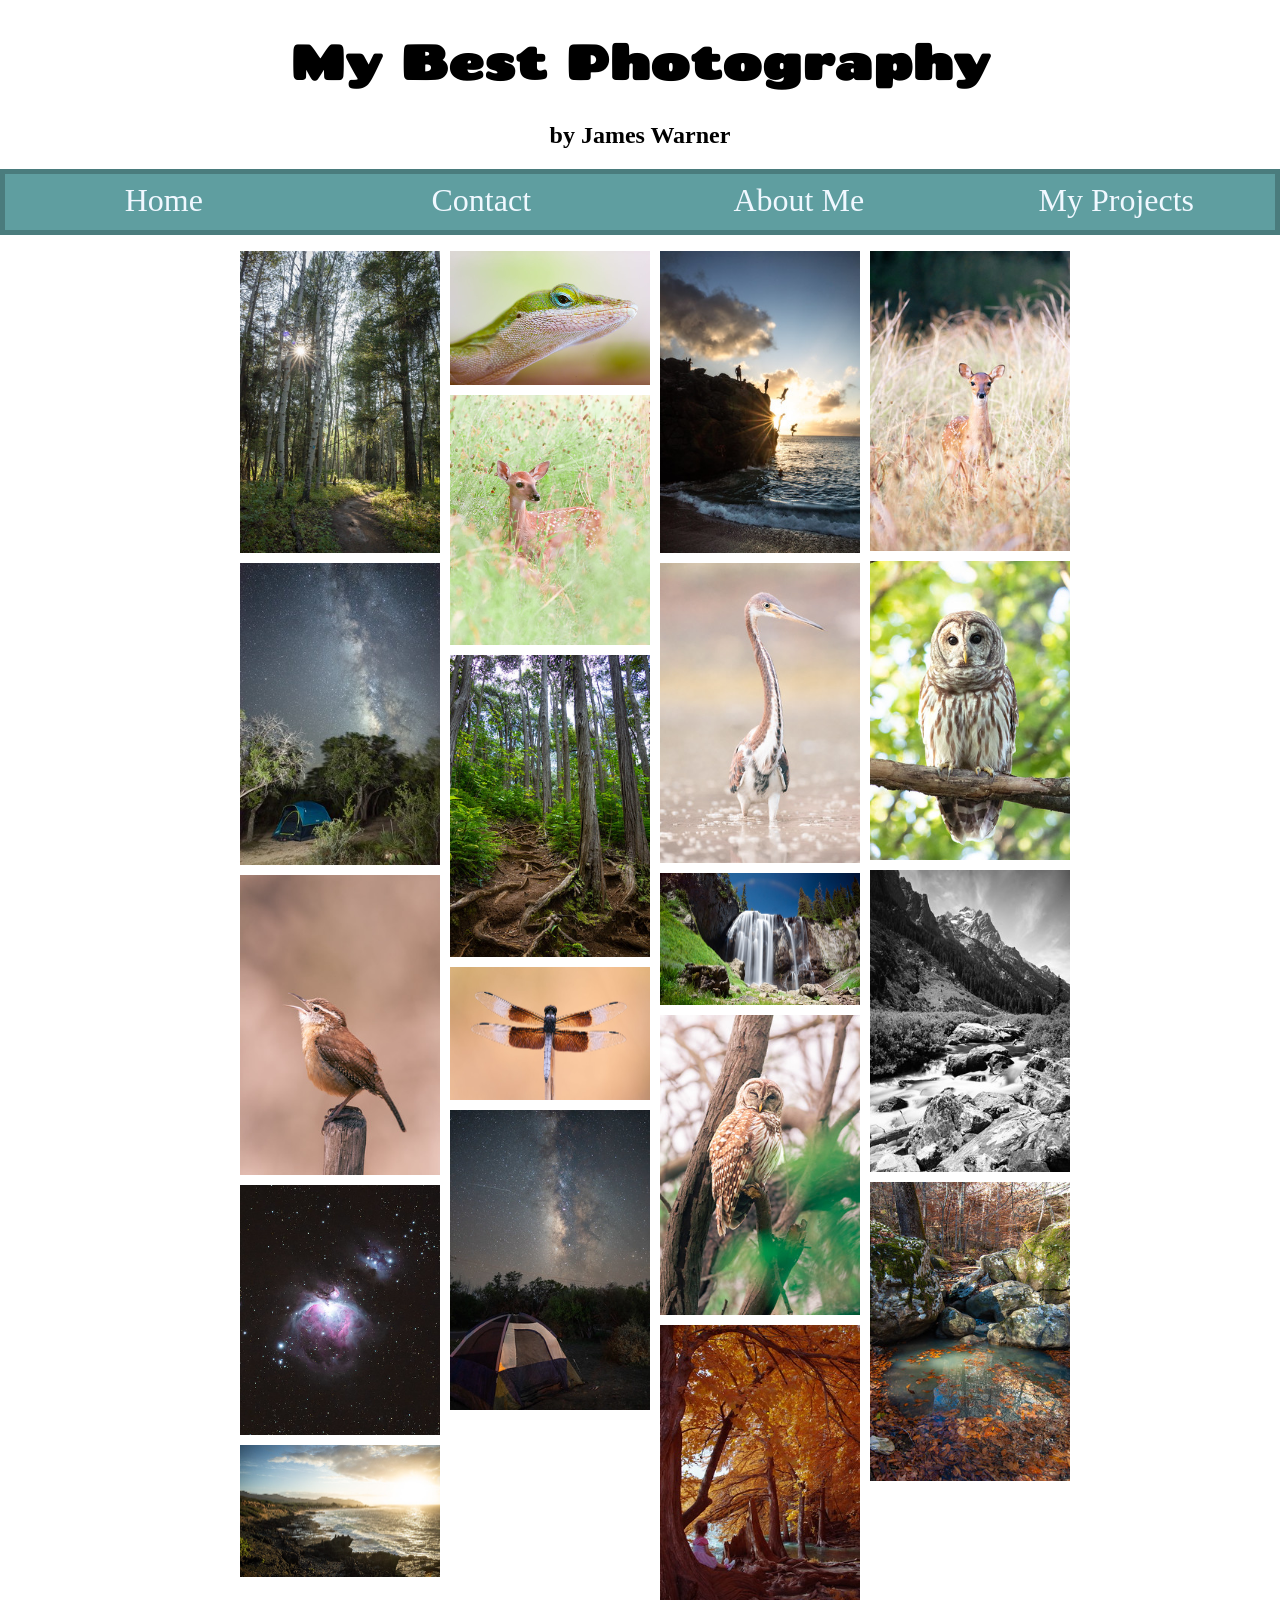
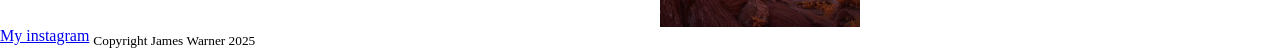
<file: in_class_exercises/week_4/portfolio-starter-code/index.html>
<!--Don't touch the HTML for this activity!-->
<!DOCTYPE html>
<html lang="en">
<head>
    <title>James Warner Photography</title>
    <link rel="stylesheet" href="css/index.css">
</head>
<body>
    <header>
        <h1>My Best Photography</h1>
        <h2>by James Warner</h2>
    </header>
    <nav>
        <a href="index.html">Home</a>
        <a href="html/contact.html">Contact</a>
        <a href="html/about-me.html">About Me</a>
        <a href="html/my-projects.html">My Projects</a>
    </nav>
    <div id="img-container">
        <img src="images/img1.jpg" alt="photography by james warner">
        <img src="images/img2.jpg" alt="photography by james warner">
        <img src="images/img3.jpg" alt="photography by james warner">
        <img src="images/img4.jpg" alt="photography by james warner">
        <img src="images/img5.jpg" alt="photography by james warner">
        <img src="images/img6.jpg" alt="photography by james warner">
        <img src="images/img7.jpg" alt="photography by james warner">
        <img src="images/img8.jpg" alt="photography by james warner">
        <img src="images/img9.jpg" alt="photography by james warner">
        <img src="images/img10.jpg" alt="photography by james warner">
        <img src="images/img11.jpg" alt="photography by james warner">
        <img src="images/img12.jpg" alt="photography by james warner">
        <img src="images/img13.jpg" alt="photography by james warner">
        <img src="images/img14.jpg" alt="photography by james warner">
        <img src="images/img15.jpg" alt="photography by james warner">
        <img src="images/img16.jpg" alt="photography by james warner">
        <img src="images/img17.jpg" alt="photography by james warner">
        <img src="images/img18.jpg" alt="photography by james warner">
        <img src="images/img19.jpg" alt="photography by james warner">
    </div>
    <footer>
        <a href="https://www.instagram.com">My instagram</a>
        <sub>Copyright James Warner 2025</sub>
    </footer>
</body>
</html>
</file>
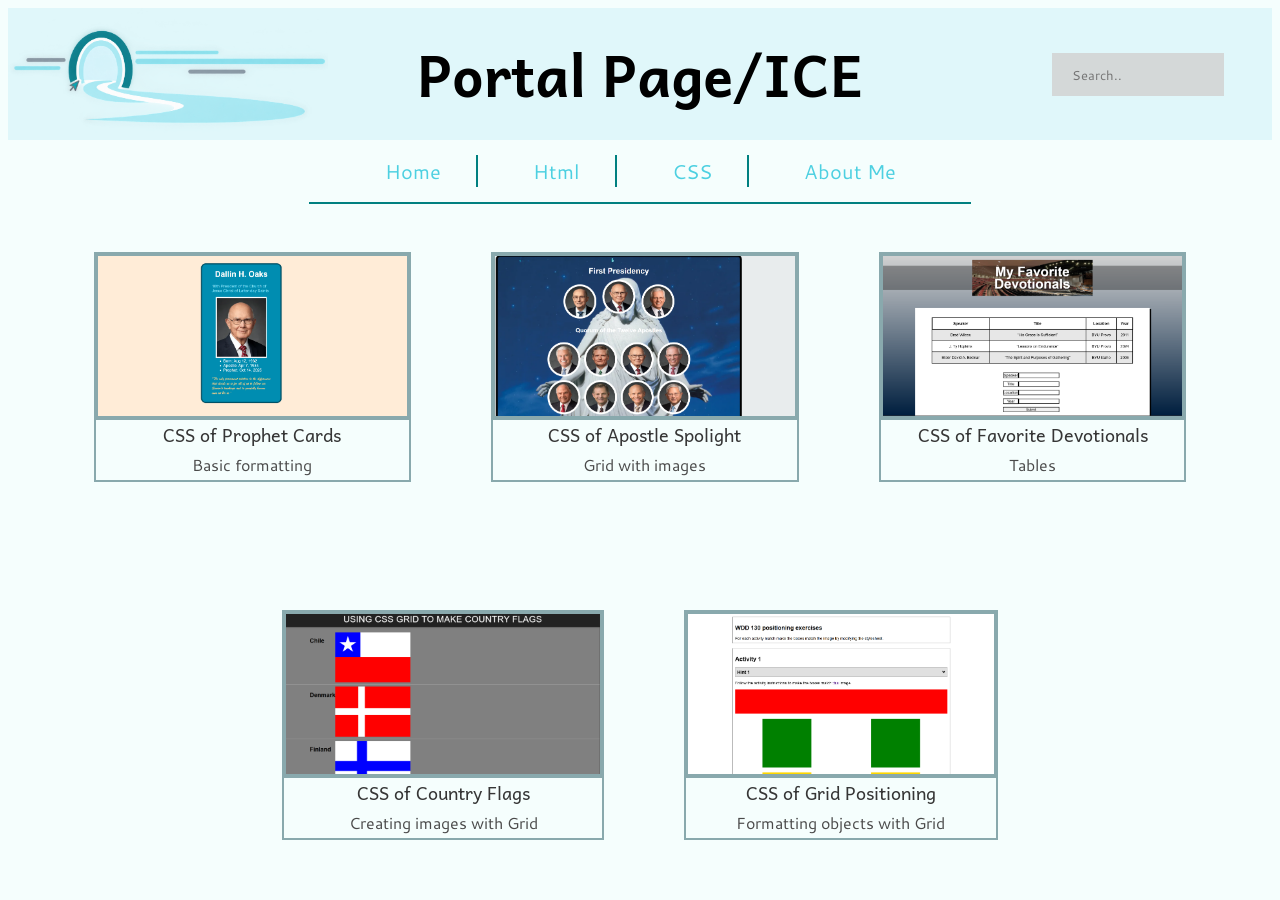
<file: portal_page/css-of-ice.html>
<!DOCTYPE html>
<html lang="en">
<head>
    <meta charset="UTF-8">
    <meta name="viewport" content="width=device-width, initial-scale=1.0">
    <link type="text/css" rel="stylesheet" href="portal_page.css" />
    <title>Document</title>
    <style>
        @import url('https://fonts.googleapis.com/css2?family=Andika:ital,wght@0,400;0,700;1,400;1,700&family=Cantarell:ital,wght@0,400;0,700;1,400;1,700&family=Sniglet:wght@400;800&display=swap');
    </style>
</head>
<body>
    <div id="site-header">
        <a href="#" class="logo">
            <img src="images/logo.png" alt="Portal Page Logo">
        </a>
        <h1>Portal Page/ICE</h1>
        <div id="topnav">
            <div class="dropdown">
                <input type="text" class="search-bar" placeholder="Search..">
                    <div class="dropdown-content">
                        <a href="#">WWR</a>
                        <a href="ice.html">ICE</a>
                        <a href="#">Link 3</a>
                    </div>
            </div>
        </div>
    </div>
    <div id="menuBar">
        <a href="portal_page.html">Home</a>
        <a href="ice.html">Html</a>
        <a href="css-of-ice.html">CSS</a>
        <a href="#aboutme">About Me</a>
    </div>
    
    <div id="site-preview">
        <div>
            <img src="images/prophet.png" alt="Prophet Cards preview">
            <a href="../in_class_exercises/prophet_cards/oaks.css" target="_blank">CSS of Prophet Cards</a>
            <p>Basic formatting</p>
        </div>
        <div>
            <img src="images/apostles.png" alt="Apostle Spolight preview">
            <a href="../in_class_exercises/apostle_spotlight/apostle_spotlight/apostles.css" target="_blank">CSS of Apostle Spolight</a>
            <p>Grid with images</p>
        </div>
        <div>
            <img src="images/favdevo.png" alt="Favorite Devotional preview">
            <a href="../in_class_exercises/favorite_devo/styles/styles.css" target="_blank">CSS of Favorite Devotionals</a>
            <p>Tables</p>
        </div>
        <div>
            <img src="images/flags.png" alt="Country Flags preview">
            <a href="../in_class_exercises/grid_flags/flags.css" target="_blank">CSS of Country Flags</a>
            <p>Creating images with Grid</p>
        </div>
        <div>
            <img src="images/positioning.png" alt="Grid Positioning preview">
            <a href="../in_class_exercises/positioning/positioningstyles.css" target="_blank">CSS of Grid Positioning</a>
            <p>Formatting objects with Grid</p>
        </div>
    
</body>
</html>
</file>
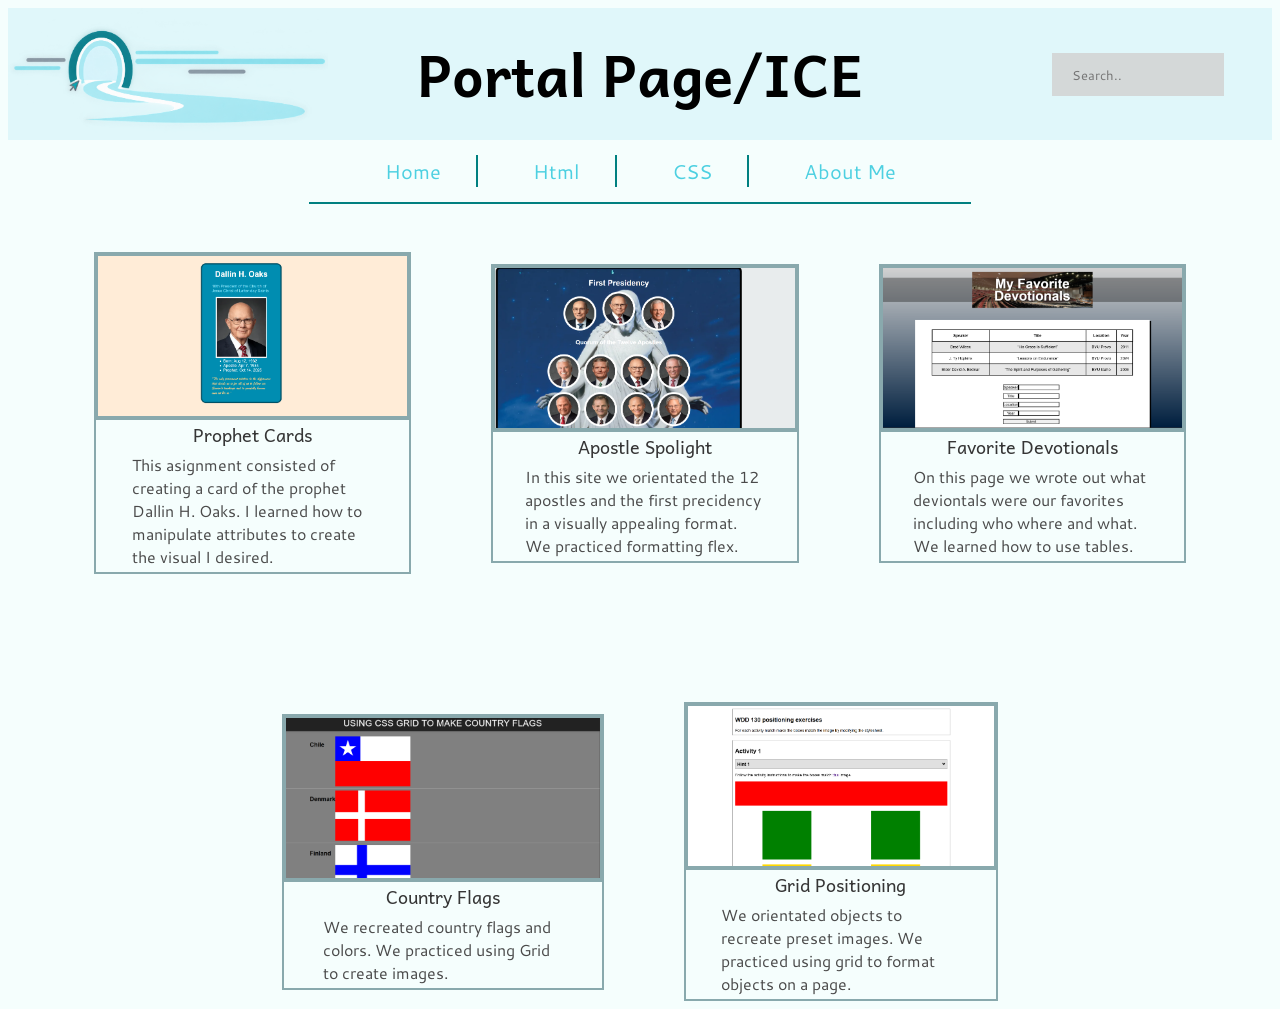
<file: portal_page/ice.html>
<!DOCTYPE html>
<html lang="en">
<head>
    <meta charset="UTF-8">
    <meta name="viewport" content="width=device-width, initial-scale=1.0">
    <link type="text/css" rel="stylesheet" href="portal_page.css" />
    <title>Document</title>
    <style>
        @import url('https://fonts.googleapis.com/css2?family=Andika:ital,wght@0,400;0,700;1,400;1,700&family=Cantarell:ital,wght@0,400;0,700;1,400;1,700&family=Sniglet:wght@400;800&display=swap');
    </style>
</head>
<body>
    <div id="site-header">
        <a href="#" class="logo">
            <img src="images/logo.png" alt="Portal Page Logo">
        </a>
        <h1>Portal Page/ICE</h1>
        <div id="topnav">
            <div class="dropdown">
                <input type="text" class="search-bar" placeholder="Search..">
                    <div class="dropdown-content">
                        <a href="#">WWR</a>
                        <a href="ice.html">ICE</a>
                        <a href="#">Link 3</a>
                    </div>
            </div>
        </div>
    </div>
    <div id="menuBar">
        <a href="portal_page.html">Home</a>
        <a href="ice.html">Html</a>
        <a href="css-of-ice.html">CSS</a>
        <a href="#aboutme">About Me</a>
    </div>
    
    <div id="site-preview">
        <div>
            <img src="images/prophet.png" alt="Prophet Cards preview">
            <a href="../in_class_exercises/prophet_cards/oaks.html" target="_blank">Prophet Cards</a>
            <p>This asignment consisted of creating a card of the prophet Dallin H. Oaks. I learned how to manipulate attributes to create the visual I desired.</p>
        </div>
        <div>
            <img src="images/apostles.png" alt="Apostle Spolight preview">
            <a href="../in_class_exercises/apostle_spotlight/apostle_spotlight/apostles.html" target="_blank">Apostle Spolight</a>
            <p>In this site we orientated the 12 apostles and the first precidency in a visually appealing format. We practiced formatting flex.</p>
        </div> 
        <div>
            <img src="images/favdevo.png" alt="Favorite Devotional preview">
            <a href="../in_class_exercises/favorite_devo/favdevo.html" target="_blank">Favorite Devotionals</a>
            <p>On this page we wrote out what deviontals were our favorites including who where and what. We learned how to use tables.</p>
        </div>
        <div>
            <img src="images/flags.png" alt="Country Flags preview">
            <a href="../in_class_exercises/grid_flags/flags.html" target="_blank">Country Flags</a>
            <p>We recreated country flags and colors. We practiced using Grid to create images.</p>
        </div>
        <div>
            <img src="images/positioning.png" alt="Grid Positioning preview">
            <a href="../in_class_exercises/positioning/positioning.html" target="_blank">Grid Positioning</a>
            <p>We orientated objects to recreate preset images. We practiced using grid to format objects on a page.</p>
        </div>
    
</body>
</html>
</file>
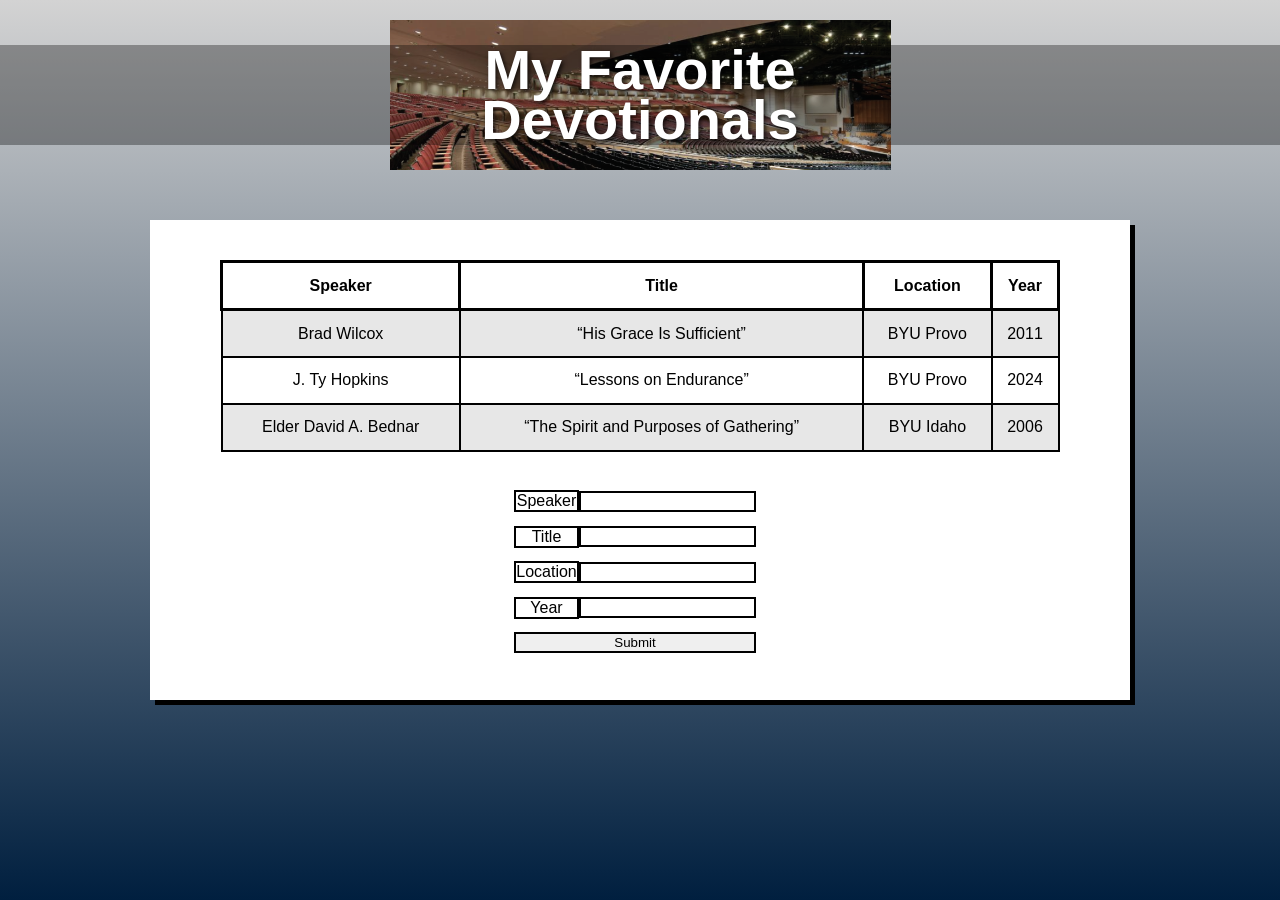
<file: in_class_exercises/favorite_devo/favdevo.html>
<!DOCTYPE html>
<html lang="en">
<head>
  <meta charset="UTF-8" />
  <meta name="viewport" content="width=device-width, initial-scale=1.0"/>
  <title>My Favorite Devotionals</title>
  <link rel="stylesheet" href="styles/styles.css" />
</head>
<body>
  <div class="container">
    <header class="header">
      <div class="header-image">
        <h1>My Favorite<br>Devotionals</h1>
      </div>
    </header>
    <main>
      <div class="content-box">
        <!-- Add your devotional content here -->
        <table>
          <tr id="headings">
            <th>Speaker</th>
            <th>Title</th>
            <th>Location</th>
            <th>Year</th>
          </tr>
          <tr>
            <td>Brad Wilcox</td>
            <td>“His Grace Is Sufficient”</td>
            <td>BYU Provo</td>
            <td>2011</td>
          </tr>
          <tr>
            <td>J. Ty Hopkins</td>
            <td>“Lessons on Endurance”</td>
            <td>BYU Provo</td>
            <td>2024</td>
          </tr>
          <tr>
            <td>Elder David A. Bednar</td>
            <td>“The Spirit and Purposes of Gathering”</td>
            <td>BYU Idaho</td>
            <td>2006</td>
          </tr>
        </table>  

        <form>
          <label for speaker-name>Speaker</label>
          <input type="text" id="speaker-name">
          
          <label for="title">Title</label>
          <input type="text" id="title">
          
          <label for="location">Location</label>
          <input type="text" id="location">

          <label for="year">Year</label>
          <input type="text" id="year">
          
          <input type="submit" >
        </form>
      </div>
    </main>
  </div>
</body>
</html>
</file>
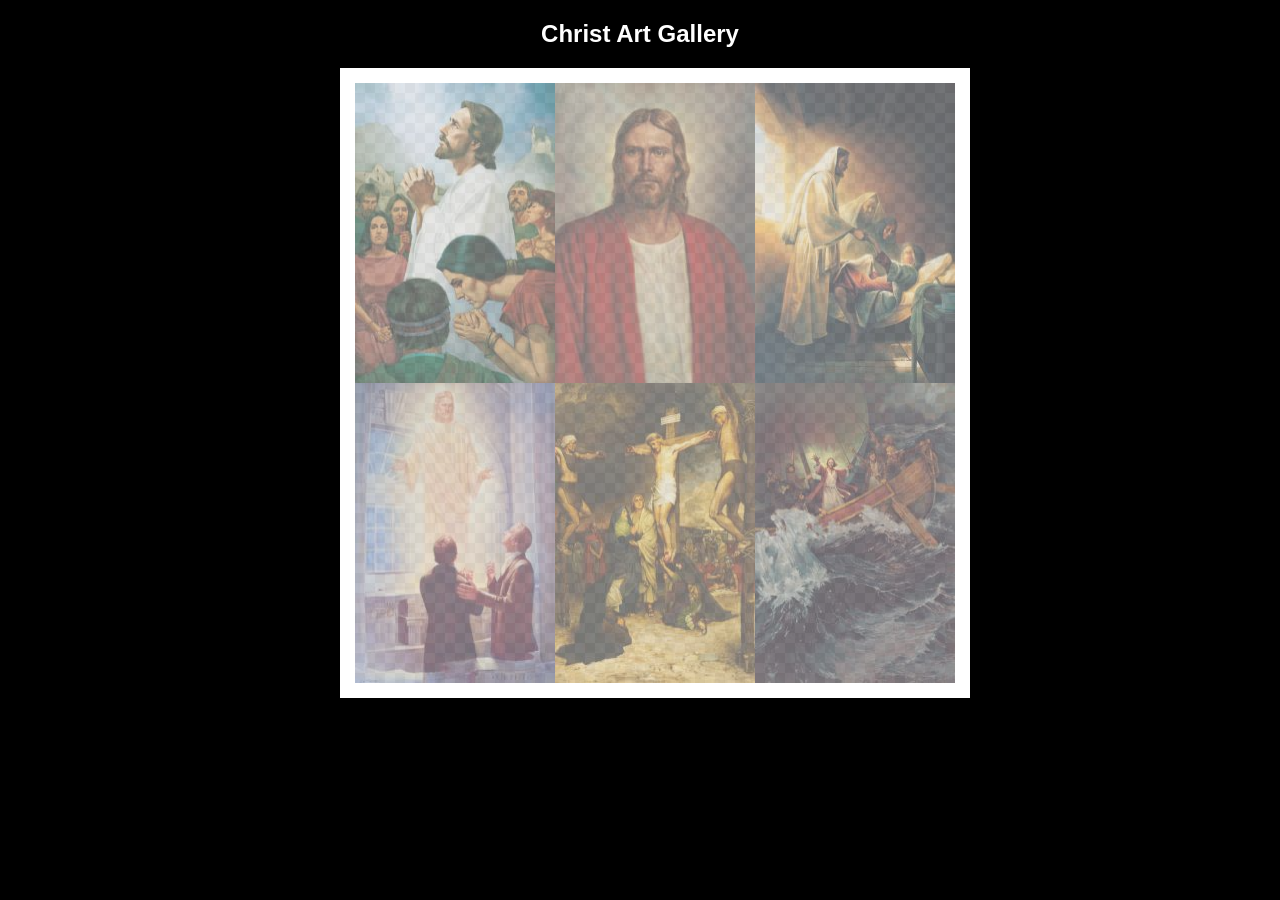
<file: in_class_exercises/gallery/gallery.html>
<!DOCTYPE html>
<html lang="en">
<head>
    <meta charset="UTF-8">
    <meta name="viewport" content="width=device-width, initial-scale=1.0">
    <title>Images of Christ</title>
    <style>
        body {
            background: black;
        }
        #wrapper{
            width: 600px;
            margin: 0 auto;
        }
        nav {
            color: white;
            text-align: center;
            font-family: Haettenschweiler, 'Arial Narrow Bold', sans-serif;
        }
        #gallery{
            display: grid;
            grid-template-columns: 200px 200px 200px;
            border: 15px solid rgb(255, 255, 255);
            width: 100%;
            background-color: #ddd;
            background-image:
                linear-gradient(45deg, #ccc 26%, transparent 26%), 
                linear-gradient(135deg, #ccc 26%, transparent 26%),
                linear-gradient(45deg, transparent 75%, #ccc 75%),
                linear-gradient(135deg, transparent 75%, #ccc 75%);
            background-size: 20px 20px; /* Must be a square */
            background-position: 0 0, 10px 0, 10px -10px, 0px 10px; 
            
        }
        #gallery a {
            cursor: url('images/christus.png'), pointer;
        }
        #gallery img {
            /* make a thumbnail of the image that is 200x300 
               instead of using width and height here to help the page load faster */
            width: 200px; 
            height: 300px;

            opacity:50%;
            display:block;
        }
        #gallery img:hover{
            opacity: 100%;
        }
    </style>
</head>
<body>
    <div id="wrapper">
        <nav>
            <h1>Christ Art Gallery</h1>
        </nav>
        <main>
            <div id="gallery">
                <a href="images/big/img1-big.jpg"><img src="images/small/img1.jpg" alt="Christ praying with the Nephites" ></a>
                <a href="images/big/img2-big.jpg"><img src="images/small/img2.jpg" alt="Jesus the Christ" ></a>
                <a href="images/big/img3-big.jpg"><img src="images/small/img3.jpg" alt="Jesus Raising the Daughter of Jairus" ></a>
                <a href="images/big/img4-big.jpg"><img src="images/small/img4.jpg" alt="The Lord Appears in the Kirtland Temple" ></a>
                <a href="images/big/img5-big.jpg"><img src="images/small/img5.jpg" alt="Crucifixion of Jesus Christ" ></a>
                <a href="images/big/img6-big.jpg"><img src="images/small/img6.jpg" alt="Jesus Calms the Storm" ></a>
            </div>
        </main>
    </div>
</body>
</html>
</file>
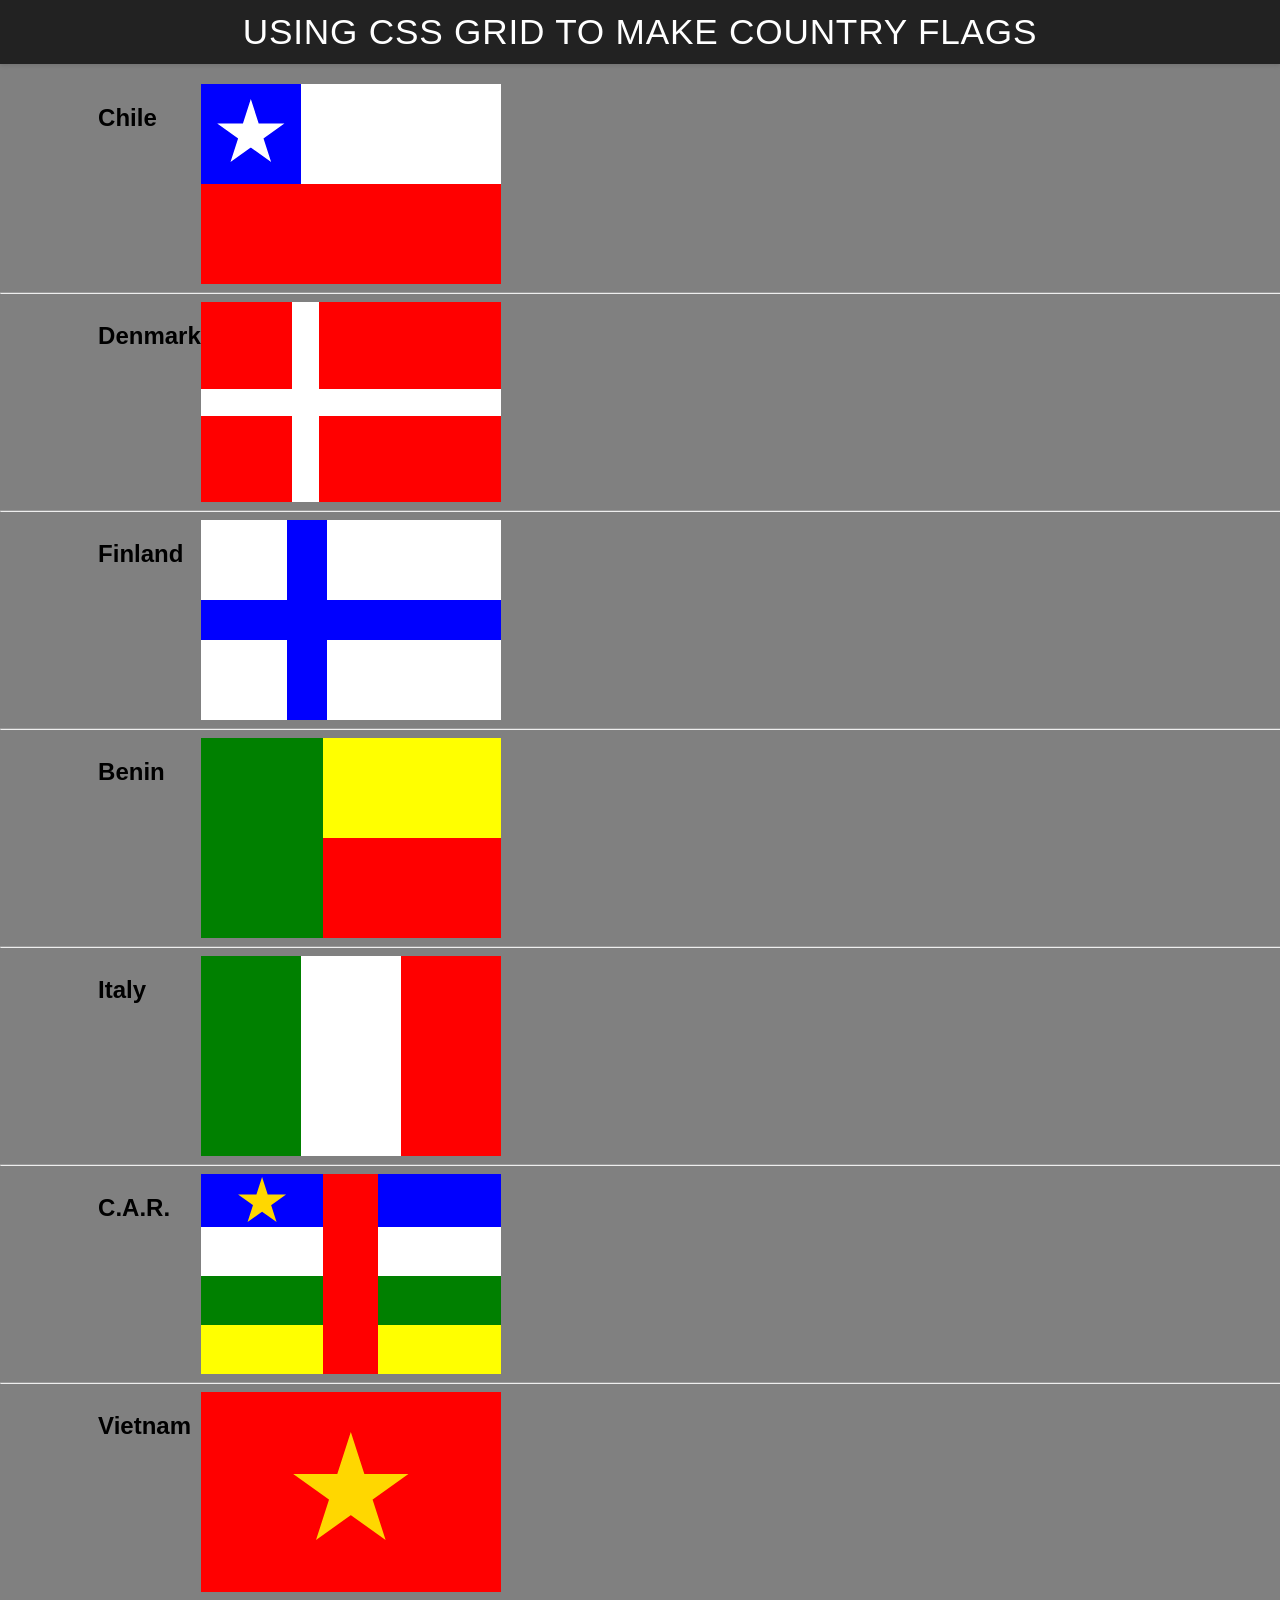
<file: in_class_exercises/grid_flags/flags.html>
<!DOCTYPE html>
<html lang="en">

<head>
    <meta charset="UTF-8">
    <meta name="viewport" content="width=device-width, initial-scale=1.0">
    <link rel="stylesheet" href="flags.css">
    <title>Flag</title>
    <style>
        body {
            margin: 0;
            font-family: 'Helvetica Neue', sans-serif;
            background-color: gray;
        }

        header {
            background-color: #222;
            color: #fff;
            padding: 0.75rem 1.5rem;
            display: flex;
            align-items: center;
            justify-content: center;
            font-size: 1.1rem;
            letter-spacing: 0.05rem;
            text-transform: uppercase;
            box-shadow: 0 2px 4px rgba(0, 0, 0, 0.1);
        }

        header h1 {
            margin: 0;
            font-weight: 400;
        }
        main {
            display: grid;
            grid-template-columns: .1fr .1fr 1fr .1fr;
            margin-top: 20px;
        }
        hr {
            width: 100%;
            grid-column: 1 / 5;
        }
        h2 {
            grid-column: 2/3;
        }

        #blue {
            background: blue;
            grid-column: 1 / 2;
            display: grid;
            align-items: center;
            justify-items: center;
        }

        #white {
            background: white;
            grid-column: 2 / 4;
        }

        #red {
            background: red;
            grid-column: 1 / 4;
        }

        #chile {
            display: grid;
            grid-template-columns: 1fr 1fr 1fr;
            grid-template-rows: 1fr 1fr;
            height: 200px;
            width: 300px;
        }

        .star {
            width: 70px;
            aspect-ratio: 1;
            background: white;
            clip-path: polygon(50% 0, 79% 90%, 2% 35%, 98% 35%, 21% 90%);
        }
    </style>
</head>

<body>
    <header>
        <h1>Using CSS Grid to make Country Flags</h1>
    </header>
    <main>
        <h2>Chile</h2>
        <div id="chile">
            <div id="blue">
                <div class="star"></div>
            </div>
            <div id="white"></div>
            <div id="red"></div>
        </div>
        <hr>

        <h2>Denmark</h2>
        <div id="denmark">
            <div id="dred1"></div>
            <div id="dred2"></div>
            <div id="dred3"></div>
            <div id="dred4"></div>
        </div>
        <hr>

        <h2>Finland</h2>
        <div id="finland">
            <div id="fwhite1"></div>
            <div id="fwhite2"></div>
            <div id="fwhite3"></div>
            <div id="fwhite4"></div>
        </div>
        <hr>

        <h2>Benin</h2>
        <div id="benin">
            <div id="bgreen"></div>
            <div id="byellow"></div>
            <div id="bred"></div>
        </div>
        <hr>

        <h2>Italy</h2>
        <div id="italy">
            <div id="igreen"></div>
            <div id="iwhite"></div>
            <div id="ired"></div>
        </div>
        <hr>

        <h2>C.A.R.</h2>
        <div id="car">
            <div id="cblue">
                <div class="cstar"></div>
            </div>
            <div id="cwhite"></div>
            <div id="cgreen"></div>
            <div id="cyellow"></div>
            <div id="cred"></div>

            <div id="c2blue"></div>
            <div id="c2white"></div>
            <div id="c2green"></div>
            <div id="c2yellow"></div>
        </div>
        <hr>

        <h2>Vietnam</h2>
        <div id="vietnam">
            <div id="vred">
                <div class="vstar"></div>
            </div>
        </div>
        <hr>
    </main>
</body>

</html>
</file>
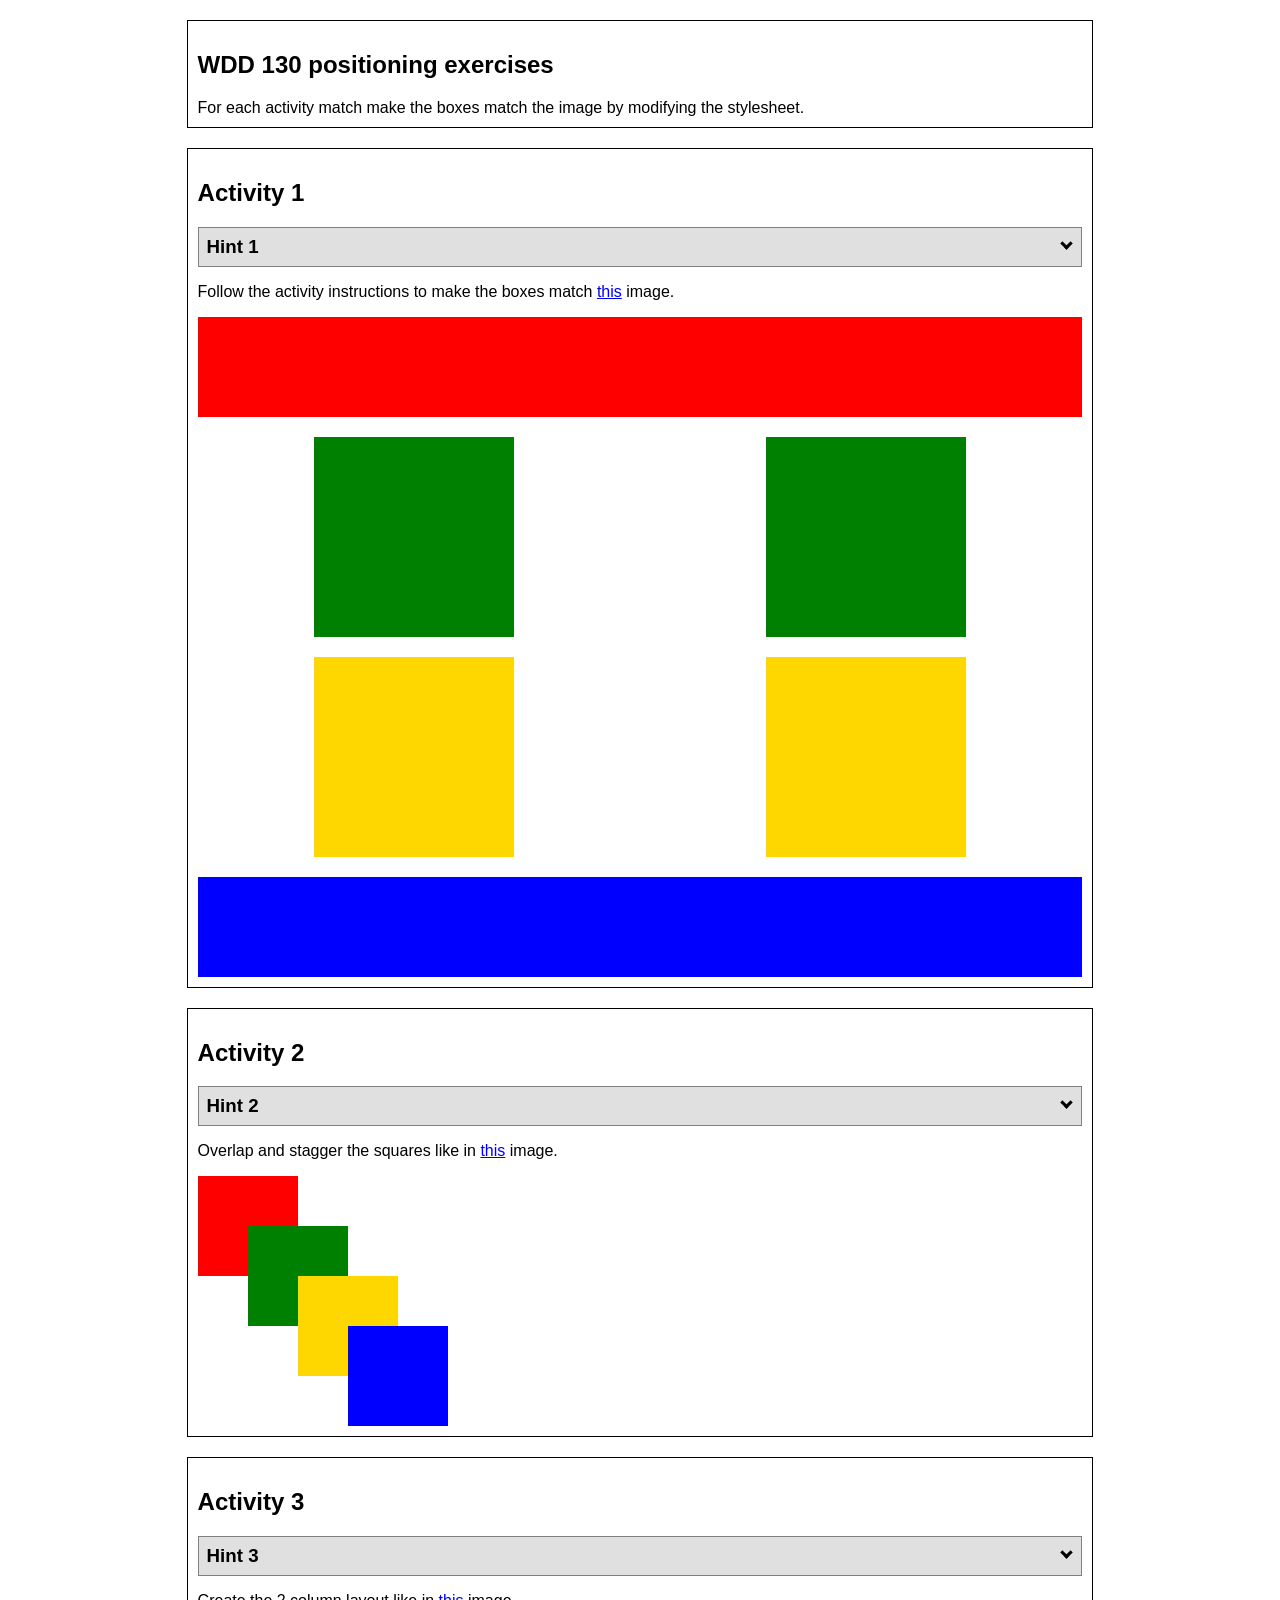
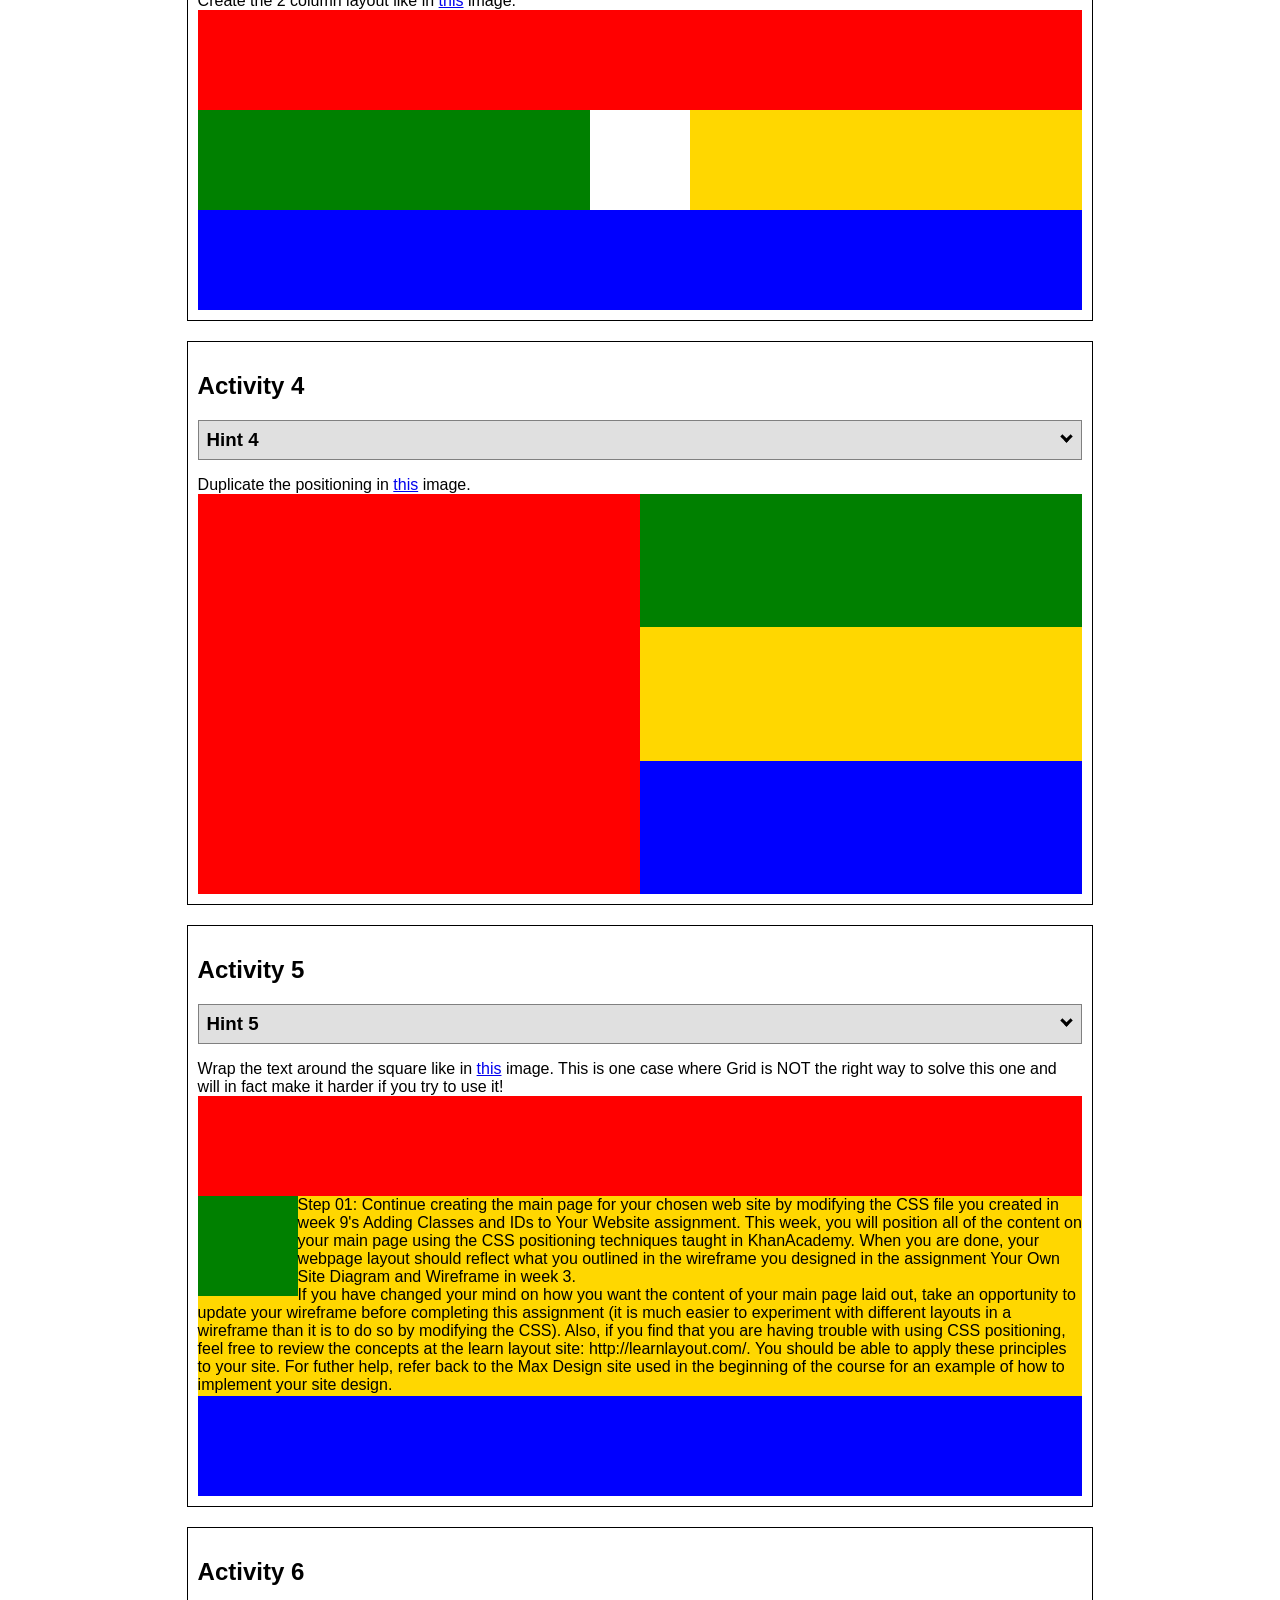
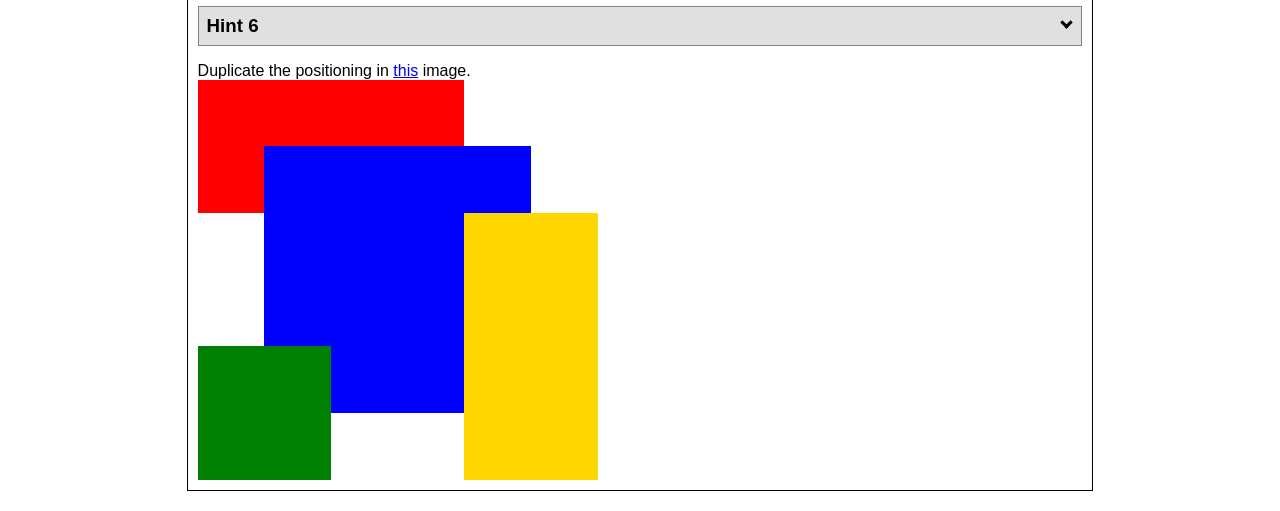
<file: in_class_exercises/positioning/positioning.html>
<!DOCTYPE html>
<html lang="en">
  <head>
    <!-- HTML - Name: positioning.html -->
    <title>Positioning Activity</title>
    <link rel="stylesheet" type="text/css" href="positionstyles.css" />
  </head>
  <body>
    <div class="activity">
      <h2>WDD 130 positioning exercises</h2>
      For each activity match make the boxes match the image by modifying the stylesheet.</div>
    <div class="activity">
      <h2>Activity 1</h2>
      <section class="hint"><input type="checkbox" ><i></i> <h3>Hint 1</h3><div><p>Use the activity instructions for the firt activity</a></p></div></section>
      <p>Follow the activity instructions to make the boxes match  <a href="images/example1.png" target="_blank">this</a> image.</p>
      <div class="content1" >
        <div class="red1" ></div>
        <div class="green1" ></div>
        <div class="green1" ></div>
        <div class="yellow1"></div>
        <div class="yellow1"></div>
        <div class="blue1"></div>
      </div>
    </div>
    <div class="activity">
      <h2>Activity 2</h2>
      <section class="hint"><input type="checkbox" > <h3>Hint 2</h3><i></i><div>
      <ul>
      <li>grid-template-columns: 50px 50px 50px 50px 50px </li></ul></div></section>
      <p>Overlap and stagger the squares like in <a href="images/example2.png" target="_blank">this</a> image.</p>
      <div class="content2" >
        <div class="red2" ></div>
        <div class="green2" ></div>
        <div class="yellow2"></div>
        <div class="blue2"></div>
      </div>
    </div>
    <div class="activity">
      <h2>Activity 3</h2>
      <section class="hint"><input type="checkbox" > <h3>Hint 3</h3><i></i><div><p>This one is going to be best solved with CSS Grid. Remember to make the boxes the right width first...then start moving them around. </p><h4>Properties used:</h4><ul><li>display:grid;</li><li>grid-template-columns:</li><li>grid-column-gap:</li>
        <li>grid-column:</li>  </ul></div></section>
      Create the 2 column layout like in <a href="images/example3.png" target="_blank">this</a>  image.
      <div class="content3" >
        <div class="red3" ></div>
        <div class="green3" ></div>
        <div class="yellow3"></div>
        <div class="blue3"></div>
      </div>
    </div>
    <div class="activity">
      <h2>Activity 4</h2>
      <section class="hint"><input type="checkbox" > <h3>Hint 4</h3><i></i><div><p>For the others we have been primarily concerned with width. For this one you will need to adjust height as well. </p><h4>Properties used:</h4><ul><li>display:grid;</li><li>grid-template-columns:</li><li>grid-row:</li></ul></div></section>
      Duplicate the positioning in <a href="images/example4.png" target="_blank">this</a> image. 
      <div class="content4" >
        <div class="red4" ></div>
        <div class="green4" ></div>
        <div class="yellow4"></div>
        <div class="blue4"></div>
      </div>
    </div>

    <div class="activity">
      <h2>Activity 5</h2>
      <section class="hint"><input type="checkbox" > <h3>Hint 5</h3><i></i><div><p>Grid is <strong>not</strong> the right way to do this.  In fact there is only one way to really do that...and that is with float. Remember that we float the thing we want the text to wrap around.  Also remember to start by making all the shapes the right size and shape.</p><h4>Properties used:</h4><ul><li>float: left;</li></ul></div></section>
      Wrap the text around the square like in <a href="images/example5.png" target="_blank">this</a> image. This is one case where Grid is NOT the right way to solve this one and will in fact make it harder if you try to use it!
      <div class="content5" >
        <div class="red5" ></div>
        <div class="green5" ></div>
        <div class="yellow5">Step 01: Continue creating the main page for your chosen web site by modifying the CSS file you created in week 9's Adding Classes and IDs to Your Website assignment. This week, you will position all of the content on your main page using the CSS positioning techniques taught in KhanAcademy. When you are done, your webpage layout should reflect what you outlined in the wireframe you designed in the assignment Your Own Site Diagram and Wireframe in week 3. <br />
          If you have changed your mind on how you want the content of your main page laid out, take an opportunity to update your wireframe before completing this assignment (it is much easier to experiment with different layouts in a wireframe than it is to do so by modifying the CSS). Also, if you find that you are having trouble with using CSS positioning, feel free to review the concepts at the learn layout site: http://learnlayout.com/. You should be able to apply these principles to your site. For futher help, refer back to the Max Design site used in the beginning of the course for an example of how to implement your site design.</div>
        <div class="blue5"></div>
      </div>
    </div>
    <div class="activity">
      <h2>Activity 6</h2>
      <section class="hint"><input type="checkbox" > <h3>Hint 6</h3><i></i><div><p>This one is all about visualizing the grid behind the layout. If you are having a hard time doing that first: all the sizes are even multiples of 100, and second here is another example with the lines drawn: <a href="images/example6-hint.png" target="_blank">example 6 with lines</a>. For this one you will find it easiest if you use px for the column width. You can also use <kbd>z-index</kbd> to control the element layering.    </p><h4>Properties used:</h4><ul><li>display:grid;</li><li>grid-template-columns:</li><li>grid-column:</li><li>grid-row:</li><li><a href="https://www.w3schools.com/cssref/pr_pos_z-index.asp" target="_blank">z-index:</a></li></ul></div></section>
      Duplicate the positioning in <a href="images/example6.png" target="_blank">this</a> image.
      <div class="content6" >
        <div class="red6" ></div>
        <div class="green6" ></div>
        <div class="yellow6"></div>
        <div class="blue6"></div>
      </div>
    </div>
  </body>
</html>
</file>
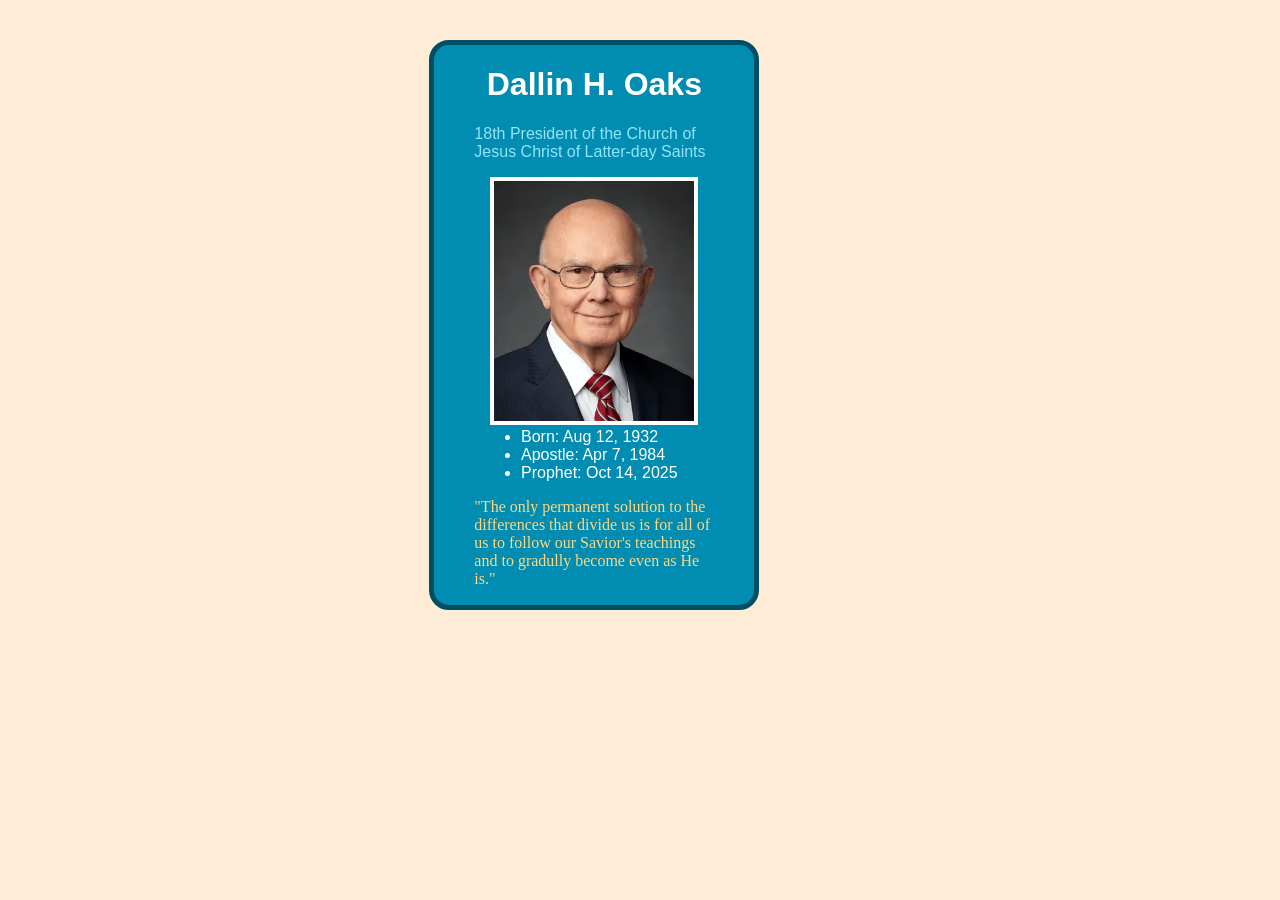
<file: in_class_exercises/prophet_cards/oaks.html>
<!DOCTYPE html>
<html lang="en">
<head>
    <meta charset="UTF-8">
    <meta name="viewport" content="width=device-width, initial-scale=1.0">
    <link rel="stylesheet" href="oaks.css">
    <title>Dallin H. Oaks</title>
    <style>
        /* Insert styles here, this is called an internal stylesheet  */
        body {
            background: #FFECD7;
        }
    </style>
</head>
<body>
    <div id="card">
        <h1>Dallin H. Oaks</h1>
        <p1> 18th President of the Church of Jesus Christ of Latter-day Saints</p1>
        <img src="images/oaks.webp" alt="Dallin H. Oaks Portrait">
        
        <ul>
            <li>Born: Aug 12, 1932</li>
            <li>Apostle: Apr 7, 1984</li>
            <li>Prophet: Oct 14, 2025</li>
        </ul>

        <p2>"The only permanent solution to the differences that divide us is for all of us to follow our Savior's teachings and to gradully become even as He is."</p2>
    </div>

</body>
</html>
</file>
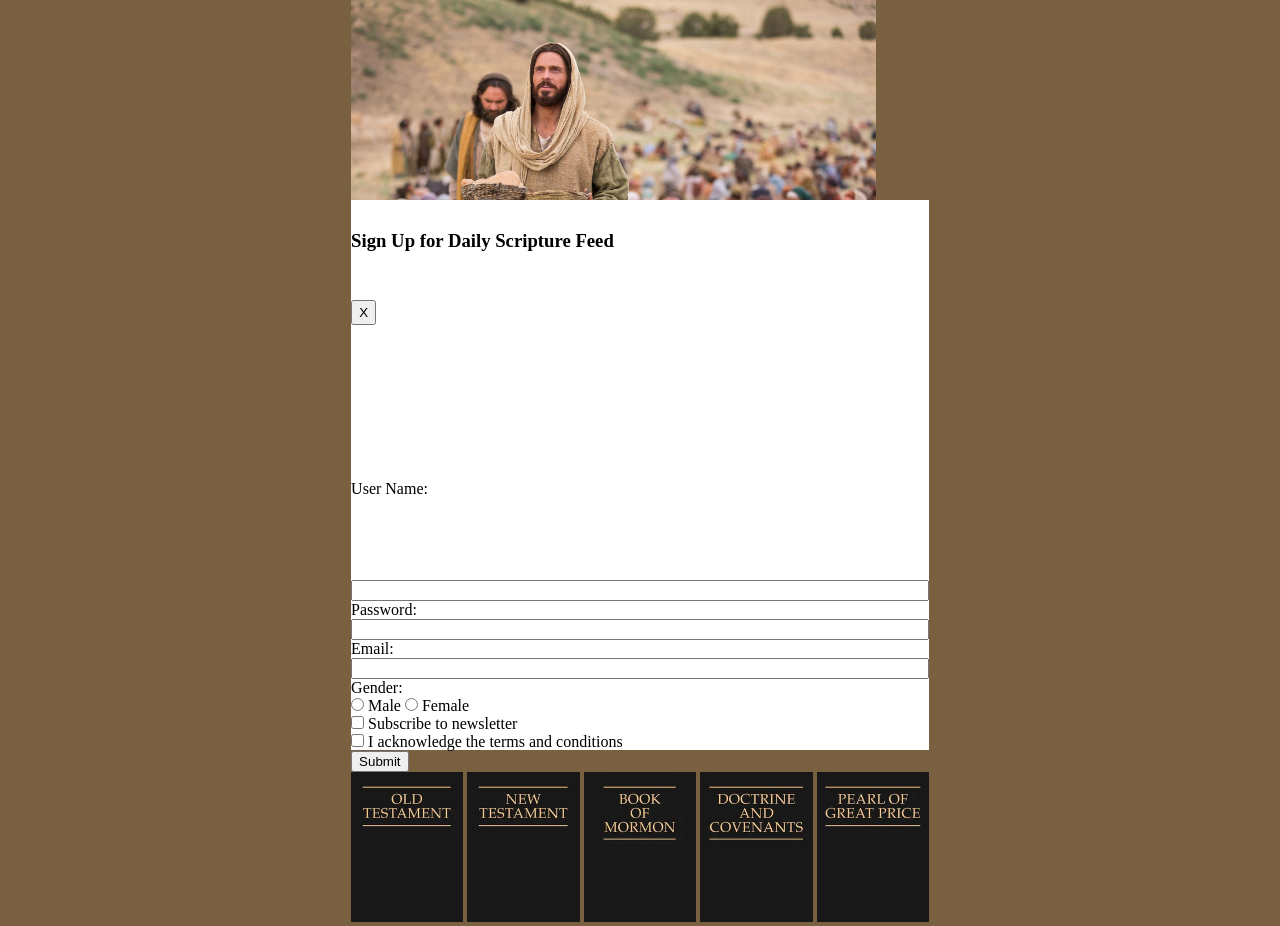
<file: in_class_exercises/signup/signup.html>
<!DOCTYPE html>
<html lang="en">

<head>
    <meta charset="UTF-8">
    <meta name="viewport" content="width=device-width, initial-scale=1.0">
    <link rel="stylesheet" href="signup.css">
    <title>Daily Feed Sign Up</title>

    <style>
        * {
            margin: 0;
        }

        body {
            background: rgb(120, 96, 64);
        }
    </style>




</head>

<body>
    <div id="formContainer">
        
        <form id="myForm">
            <img id="jesusFeeds" src="images/jesus_feeds_5000.jpeg" alt="Jesus Feeds the 5000">
            <div id="whiteBackground"></div>
            <h3>Sign Up for Daily Scripture Feed</h3>
            <button type="button" id="closeBtn">X</button>
            <label for="username">User Name:</label>
            <input type="text" id="username" name="username" required>

            <label for="password">Password:</label>
            <input type="password" id="password" name="password" required>

            <label for="email">Email:</label>
            <input type="email" id="email" name="email" required>

            <label>Gender:</label>
            <div>
                <input type="radio" id="male" name="gender" value="male" required>
                <label for="male">Male</label>
                <input type="radio" id="female" name="gender" value="female" required>
                <label for="female">Female</label>
            </div>

            <section>
                <input type="checkbox" id="newsletter" name="newsletter">
                <label for="newsletter">Subscribe to newsletter</label>
            </section>

            <section>
                <input type="checkbox" id="conditions" name="conditions" required>
                <label for="conditions">I acknowledge the terms and conditions</label>
            </section>

            <section>
                <button type="submit">Submit</button>
            </section>
            <div id="scriptures">
                <img src="images/old_testament.webp" alt="Old Testament">
                <img src="images/new_testament.webp" alt="New Testament">
                <img src="images/book_of_mormon.webp" alt="Book of Mormon">
                <img src="images/doctrine_and_covenants.webp" alt="Doctrine and Covenants">
                <img src="images/pearl_of_great_price.webp" alt="Pearl of Great Price">
            </div>
        </form>
    </div>

    <div id="output"></div>

    <script>
        // Here is some Javascript to start looking forward to wdd131
        document.getElementById("closeBtn").addEventListener("click", function () {
            document.getElementById("formContainer").style.display = "none";
         });
        const form = document.getElementById('myForm');
        const output = document.getElementById('output');

        form.addEventListener('submit', function (event) {
            event.preventDefault(); // Stop form from actually submitting

            const formData = new FormData(form);
            const entries = [];

            for (const [key, value] of formData.entries()) {
                if (key == "password") {
                    entries.push(`<strong>${key}</strong>: ${value} (you should probably encrypt the password)`);
                } else {
                    entries.push(`<strong>${key}</strong>: ${value}`);
                }
            }

            output.innerHTML = `
            <br>  
            <h3>Here is the data that would be sent to the server:</h3>
            <ul>
                ${entries.map(item => `<li>${item}</li>`).join('')}
            </ul>
            `;
                });
    </script>

</body>

</html>
</file>
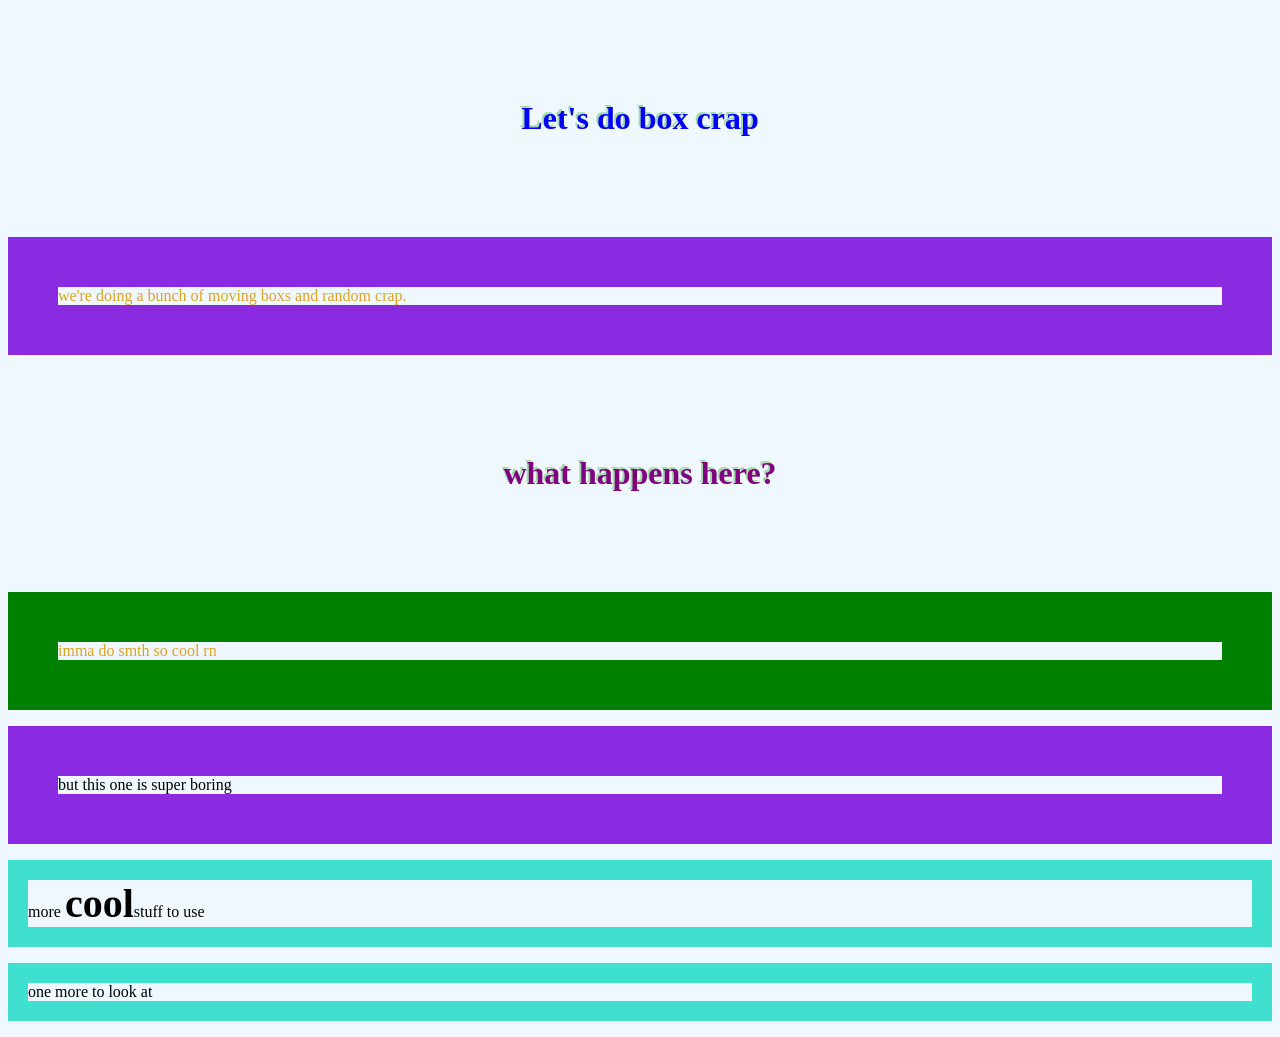
<file: in_class_exercises/week_3/box_stuff.html>
<!DOCTYPE html>
<html lang="en">
<head>
    <meta charset="UTF-8">
    <meta name="viewport" content="width=device-width, initial-scale=1.0">
    <title>Document</title>
    <link rel="stylesheet" href="box_model.css">
</head>
<body>
    <h1>Let's do box crap</h1>
    <p class="subtitle_text">
        we're doing a bunch of moving boxs
        and random crap.
    </p>
    <h1 id="your_mum">what happens here?</h1>
    <p class="subtitle_text" id="your_dad">
        imma do smth so cool rn
    </p>
    <p>
        but this one is super boring
    </p>

    <div>
        <p>more <span>cool</span>stuff to use</p>
        <p>one more to look at</p>
    </div>
</body>
</html>
</file>
<file: in_class_exercises/week_4/portfolio-starter-code/css/index.css>
/* Add your CSS here to style the photography portfolio*/

/* Go here to get fonts: https://fonts.google.com/*/
/* Select a font, and copy it's @import statement. Paste at the top of this file.*/
@import url('https://fonts.googleapis.com/css2?family=Chango&family=Edu+QLD+Hand:wght@400..700&display=swap');
/* Flexbox cheat sheet: https://flexbox.malven.co/*/


body {
    margin:0;
}

h1 {
    font-family: "Chango", sans-serif;
    text-align: center;
    font-size: 3em;
}

h2 {
    font-family: "Edu QLD Hand";
    text-align: center;
}

nav {
    background-color: cadetblue;
    height: 3.5em;
    display: grid;
    grid-template-columns: 1fr 1fr 1fr 1fr;
    margin: 1em;
    margin-left: 0;
    margin-right: 0;
    border: 5px solid rgb(74, 124, 125);
    /*border-top: 0;
    border-left: 0;
    box-shadow: 0 4px 8px 0 rgba(0, 0, 0, 0.2);*/
}

nav a {
    color:aliceblue;
    font-size: 2em;
    text-decoration: None;
    text-align: center;
    padding: 8px;
}

nav a:hover {
    color: black;
    font-size: 2.5em;
    padding: 4px;
}

img {
    max-width: 200px;
}

#img-container {
    display: flex;
    flex-direction: column;
    max-height: 1400px;
    flex-wrap: wrap;
    margin-left: 15em;
    margin-right: 15em;
    gap: 10px;
}
</file>
<file: portal_page/portal_page.css>
body{
    background-color: #F5FEFD;
}

#site-header {
    background-color: #e0f7fa;
    display: flex;
    justify-content: space-between;
    align-items: center;
    position: relative;
}

.logo img{
    height: 8em;
}

h1 {
    font-family: 'andika';
    font-size: 3.5em;
    position: absolute;
    left: 50%;
    transform: translateX(-50%);
}

#topnav {
    transform: translateX(-3em);
}

.dropdown {
    position: relative;
    display: inline-block;
}

.search-bar {
    background-color: #d4d8d8;
    color: black;
    padding: 12px 20px;
    border: none;
    font-family: cantarell;
}

.dropdown-content {
    display: none;
    position: absolute;
    background-color: #e0f7fa;
    min-width: 160px;
    box-shadow: 0px 8px 16px rgba(0,0,0,0.2);
    z-index: 1;
}

.dropdown-content a {
    color: black;
    padding: 12px 16px;
    text-decoration: none;
    display: block;
    border: 1px #008080 solid;
}

.dropdown-content a:hover {
    background-color: #e0f7fa;
}

.dropdown:hover .dropdown-content {
    display: block;
}

#menuBar {
    display: flex;
    justify-content: center;
    align-items: center;
    gap: 20px;
    padding: 15px;
    font-size: 20px;
    font-family: cantarell;
    width: 50%;
    margin: 0 auto;
    border-bottom: 2px solid #008080;
}

#menuBar a {
    color: #4dd0e1;
    padding: 2px 35px;
    text-decoration: none;;
}

#menuBar a:hover{
    color: #008080;
}

#menuBar a:not(:last-child) {
    border-right: 2px solid teal;
}

#site-preview {
    display: flex;
    flex-wrap: wrap;
    gap: 5em;
    justify-content: center;
    align-items: center;
    width: 100%;
    margin: 0 auto;
    border-collapse: collapse;
}

#site-preview img {
    height: 10em;
    border: 2px rgb(137, 169, 173) solid;
    border-bottom: 4px rgb(137, 169, 173) solid;
}

#site-preview div {
    display: flex;
    flex-direction: column;
    align-items: center;
    margin: 3em 0 0 0;
    border: 2px rgb(137, 169, 173) solid;
}

#site-preview a {
    font-family: andika;
    color: rgb(54, 54, 54);
    text-decoration: none;
    font-size: large;
}
#site-preview a:hover {
    color:#008080;
    text-decoration:underline;
}

#site-preview p {
    max-width: 15em;
    margin: 4px 4px;
    font-family: cantarell;
    color: rgb(74, 74, 74);
}
</file>
<file: in_class_exercises/favorite_devo/styles/styles.css>
body {
  margin: 0;
  height: 100%;
  font-family: Arial, sans-serif;
  background: linear-gradient(to bottom, #d3d3d3, #001f3f);
  background-repeat: no-repeat; /* Just in case */
  background-attachment: fixed;
}

.container {
  text-align: center;
}

.header {
  padding: 20px 0;
}

.header-image {
  background-image: url('../images/icenter.png'); /* Replace with your image */
  background-repeat: no-repeat;
  background-position: center;
  height: 150px;
  display: flex;
  flex-direction: column;
  justify-content: center;
  color: white;

}

.header-image h1 {
  margin: 0;
  line-height: 0.9;
    font-size: 3.5em;
  font-weight: bold;
  text-shadow: 2px 2px 4px rgba(0, 0, 0, 0.7);
  background: #00000055;
}

.content-box {
  background-color: white;
  margin: 30px auto;
  width: 90%;
  max-width: 900px;
  padding: 40px;
  box-shadow: 5px 5px 0px black;
  min-height: 400px;
}

table {
  border-collapse: collapse;
  grid-column: 2/3;
}

td, th {
  border: 2px solid black;
  padding: 5px;
}

th {
  border-width: 3px;
}

tr:nth-child(even) {
  background-color: rgb(231, 231, 231)
}

tr:hover{
  background-color: rgb(219, 219, 255);
}

#headings:hover{
  background-color: white;
}

.content-box{
  display: grid;
  grid-template-columns: 30px 1fr 30px;
  justify-content: center;
}

form{
  grid-column: 2/3;
  display: grid;
  grid-template-columns: 1fr 2fr;
  max-width: 30px;
  justify-content: center;
  align-items: center;
  margin-left: 25em;
  margin-top: 2em;
}

label, input{
  border: 2px solid black;
  border-collapse: collapse;
}

form input[type="submit"]{
  grid-column: 1/3;
}
</file>
<file: in_class_exercises/grid_flags/flags.css>
#denmark {
    display: grid;
    background-color: white;
    grid-template-columns: 1fr 2fr;
    grid-template-rows: 1fr 1fr;
    height: 200px;
    width: 300px;
    gap: 27px;
}

#dred1 {
    background: red;
    grid-column: 1 / 2;
}

#dred2 {
    background: red;
    grid-column: 2 / 2;
}

#dred3 {
    background: red;
    grid-column: 1 / 2;
    grid-row: 2/2;
}

#dred4 {
    background: red;
    grid-column: 2 / 2;
}



#finland {
    display: grid;
    background-color: blue;
    grid-template-columns: 1fr 2fr;
    grid-template-rows: 1fr 1fr;
    height: 200px;
    width: 300px;
    gap: 40px;
}

#fwhite1 {
    background: rgb(255, 255, 255);
    grid-column: 1 / 2;
}

#fwhite2 {
    background: white;
    grid-column: 2 / 2;
}

#fwhite3 {
    background: white;
    grid-column: 1 / 2;
    grid-row: 2/2;
}

#fwhite4 {
    background: white;
    grid-column: 2 / 2;
}


#benin {
    display: grid;
    grid-template-columns: 1fr 1.45fr;
    grid-template-rows: 1fr 1fr;
    height: 200px;
    width: 300px;
}

#bgreen {
    background: green;
    grid-column: 1 / 2;
    grid-row: 1/3;
    display: grid;
    align-items: center;
    justify-items: center;
}

#byellow {
    background: yellow;
    grid-column: 2 / 2;
}

#bred {
    background: red;
    grid-column: 2 / 2;
}


#italy {
    display: grid;
    grid-template-columns: 1fr 1fr 1fr;
    height: 200px;
    width: 300px;
}

#igreen {
    background: green;
    grid-column: 1 / 1;
}

#iwhite {
    background: white;
    grid-column: 2 / 3;
}

#ired {
    background: red;
    grid-column: 3 / 3;
}



#car {
    display: grid;
    grid-template-columns: 1fr 55px 1fr;
    grid-template-rows: 1fr 1fr 1fr 1fr;
    height: 200px;
    width: 300px;
}

#cblue {
    background: blue;
    grid-column: 1 / 2;
    grid-row: 1 / 2;
    display: grid;
    align-items: center;
    justify-items: center;
}
.cstar {
    width: 50px;
    aspect-ratio: 1;
    background: gold;
    clip-path: polygon(50% 0, 79% 90%, 2% 35%, 98% 35%, 21% 90%);
    margin-top: 3px;
}

#cwhite {
    background: white;
    grid-column: 1 / 2;
    grid-row: 2 / 3;
}

#cgreen {
    background: green;
    grid-column: 1 / 2;
    grid-row: 3 / 4;
}

#cyellow {
    background: yellow;
    grid-column: 1 / 2;
    grid-row: 4 / 5;
}


#cred {
    background: red;
    grid-column: 2 / 3;
    grid-row: 1 / 5;
}


#c2blue {
    background: blue;
    grid-column: 3 / 3;
    grid-row: 1 / 2;
    display: grid;
    align-items: center;
    justify-items: center;
}

#c2white {
    background: white;
    grid-column: 3 / 4;
    grid-row: 2 / 3;
}

#c2green {
    background: green;
    grid-column: 3 / 4;
    grid-row: 3 / 4;
}

#c2yellow {
    background: yellow;
    grid-column: 3 / 4;
    grid-row: 4 / 5;
}


#vietnam {
    display: grid;
    align-items: center;
    justify-content: center;
    height: 200px;
    width: 300px;
    background-color: red;
}

.vstar {
    width: 120px;
    aspect-ratio: 1;
    background: gold;
    clip-path: polygon(50% 0, 79% 90%, 2% 35%, 98% 35%, 21% 90%);
}
</file>
<file: in_class_exercises/positioning/positionstyles.css>
/* CSS - Name: "positionstyles.css" */
/* Activity 1 styles */
.content1 {
  display: grid;
  grid-template-columns: 1fr 1fr;
  justify-items: center;
  gap: 20px;
}
.red1 { 
  width: 100%; 
  height: 100px; 
  background-color: red; 
  grid-column: 1/3;

} 
.green1 {
  width: 200px; 
  height: 200px; 
  background-color: green; 
  grid-row: 2 /3;
} 
.yellow1 {
  width: 200px; 
  height: 200px; 
  background-color: gold; 
  grid-row: 3 / 4;
} 
.blue1 {
  width: 100%; 
  height: 100px; 
  background-color: blue; 
  grid-column: 1/3;
} 
/* Activity 2 styles */ 
.content2 {
  display: grid;
  grid-template-columns: 50px 50px 50px 50px 50px;
  grid-template-rows: 50px 50px 50px 50px 50px;
}
.red2 {
  width: 100px; 
  height: 100px; 
  background-color: red; 
  grid-column: 1/2;
  grid-row: 1/2;
} 
.green2 { 
  width: 100px; 
  height: 100px; 
  background-color: green; 
  grid-column: 2/3;
  grid-row: 2/3;
} 
.yellow2 {
  width: 100px; 
  height: 100px; 
  background-color: gold; 
  grid-column: 3/4;
  grid-row: 3/4;
} 
.blue2 {
  width: 100px; 
  height: 100px; 
  background-color: blue; 
  grid-column: 4/5;
  grid-row: 4/5;
} 
/* Activity 3 styles */ 
.content3 {
  display: grid;
  grid-template-columns: 1fr 1fr;
  justify-items: center;
  column-gap: 100px;
}
.red3 {
  width: 100%; 
  height: 100px; 
  background-color: red; 
  grid-column: 1/3;
} 
.green3 {
  width: 100%; 
  height: 100px; 
  background-color: green;
} 
.yellow3 {
  width: 100%; 
  height: 100px; 
  background-color: gold; 
} 
.blue3 {
  width: 100%;
  height: 100px; 
  background-color: blue; 
  grid-column: 1/3;
} 
/* Activity 4 styles */ 
.content4 {
  display: grid;
  height: 400px;
  grid-template-columns: 1fr 1fr;
  grid-template-rows: 1fr 1fr 1fr;
}
.red4 {
  width: 100%; 
  height: 100%; 
  background-color: red; 
  grid-row: 1/4;
} 
.green4 {
  width: 100%; 
  height: 100%; 
  background-color: green; 
} 
.yellow4 {
  width: 100%; 
  height: 100%; 
  background-color: gold; 
} 
.blue4 {
  width: 100%; 
  height: 100%; 
  background-color: blue; 
} 
/* Activity 5 styles */ 
.content5 {
  /* This is the parent of the activity 5 boxes. */
  height: 400px;
}
.red5 { 
  width: 100%; 
  height: 100px; 
  background-color: red; 
} 
.green5 { 
  width: 100px; 
  height: 100px; 
  background-color: green; 
  float: left;

} 
.yellow5 {
  width: 100%; 
  height: 200px; 
  background-color: gold; 

} 
.blue5 {
  width: 100%; 
  height: 100px; 
  background-color: blue; 
} 
/* Activity 6 styles */ 
.content6 {
  /* This is the parent of the activity 6 boxes. */
  display: grid;
  grid-template-columns: 1fr 1fr 1fr 1fr 1fr 1fr;
  grid-template-rows: 1fr 1fr 1fr 1fr 1fr 1fr;
  height: 400px;
  width: 400px;
}
.red6 {
  background-color: red; 
  grid-column: 1/5;
  grid-row: 1/3;
} 
.green6 {
  background-color: green; 
  grid-column: 1/3;
  grid-row: 5/7;
  z-index: 2;
} 
.yellow6 {
  background-color: gold; 
  grid-column: 5/7;
  grid-row: 3/7;
  z-index: 2;
} 
.blue6 { 
  background-color: blue; 
  grid-column: 2/6;
  grid-row: 2/6;
  z-index: 1;
} 


/* Do not make any changes below here */
.activity {
  width: 70%; 
  margin: 20px auto; 
  font-family: Arial, sans-serif; 
  border: 1px solid black; 
  padding: 10px; 
  clear:both; 
  overflow: auto;
} 

.hint {
  border: 1px solid grey;
  background: #e0e0e0;
  padding: .5em;
  position: relative;
  margin: 1em 0;
}
.hint h3 {
  margin: 0;
}
.hint:hover {
  background: #d0d0d0;
}
.hint > div {
  display: none;
}

.hint input[type=checkbox] {
  position: absolute;
  width: 100%;
  height: 100%;
  opacity: 0;
  z-index: 1;
  cursor: pointer;
}

.hint input[type=checkbox]:checked ~ div {
  display: block;
}

.hint i {
  position: absolute;
  transform: translate(-6px, 0);
  margin-top: 16px;
  right: 10px;
  top: -3px;
}
.hint i:before, .hint i:after {
  content: "";
  position: absolute;
  background-color: black;
  width: 3px;
  height: 9px;
}
.hint i:before {
  transform: translate(2px, 0) rotate(45deg);
}
.hint i:after {
  transform: translate(-2px, 0) rotate(-45deg);
}

.hint input[type=checkbox]:checked ~ i:before {
  transform: translate(-2px, 0) rotate(45deg);
}
.hint input[type=checkbox]:checked ~ i:after {
  transform: translate(2px, 0) rotate(-45deg);
}
.hint a {
  position: relative;
  z-index: 1;
}
</file>
<file: in_class_exercises/prophet_cards/oaks.css>
h1 {
    font-family: Helvetica, sans;
    color: #fffffe;
}

p1 {
    color: #91E4FB;
    font-family: Helvetica, sans-serif;
    max-width: 15em;
}

ul {
    color:#FFFFFE;
    font-family: Helvetica, sans-serif;
    padding-left: 10px;
    margin-top: 3px;
}

p2 {
    color: #FFD783;
    font-family: "Brush Script MT", cursive;
    max-width: 15em;
}

#card {
    display: flex;
    flex-direction: column;
    align-items: center;
    width: 20em;
    background-color: #008DB1;
    border: 5px solid #004E63;
    grid-column: 2/3;
    border-radius: 20px;
    height: 35em;
    margin-top: 2em;
}

body {
    display: grid;
    grid-template-columns: 1fr 1fr 1fr;
}

img {
    margin: 1em;
    margin-bottom: 0em;
    height: 15em;
    border: 4px solid white;

}
</file>
<file: in_class_exercises/signup/signup.css>
#myForm {
    display: grid;
    grid-template-rows: 200px 30px 70px 180px 100px;
    justify-content: center;
}


#jesusFeeds {
    height: 350px;
    grid-row: 1/2;
}

#whiteBackground {
    background-color:white;
    height: 550px;
    grid-row: 2/3;
}

#scriptures img {
    height: 150px;
}

#closeBtn {
    height: 25px;
    width: 25px;
}
</file>
<file: in_class_exercises/week_3/box_model.css>
/*CSS crap*/

body {
    background-color: aliceblue;
}

h1 {
    color: blue;
    text-shadow: 
    -2px -2px 0 rgb(163, 219, 172);
    text-align: center;
    margin: 100px;
    border-color: rgb(0, 204, 255);
}

/*specific id selector*/
#your_mum {
    color: purple;
}

p {
    color: black;
    border-width: 50px;
    border-style: solid;
    border-color: blueviolet;

    padding: 0px;
   
}

/*class selector, specific but not as specific as ID*/
.subtitle_text {
    color: goldenrod;
}

#your_dad {
    border-color: green;
}

div p span {
    font-weight: bolder;
    font-size: 40px;
}

div p {
    border-width: 20px;
    border-color: turquoise;
}
</file>
